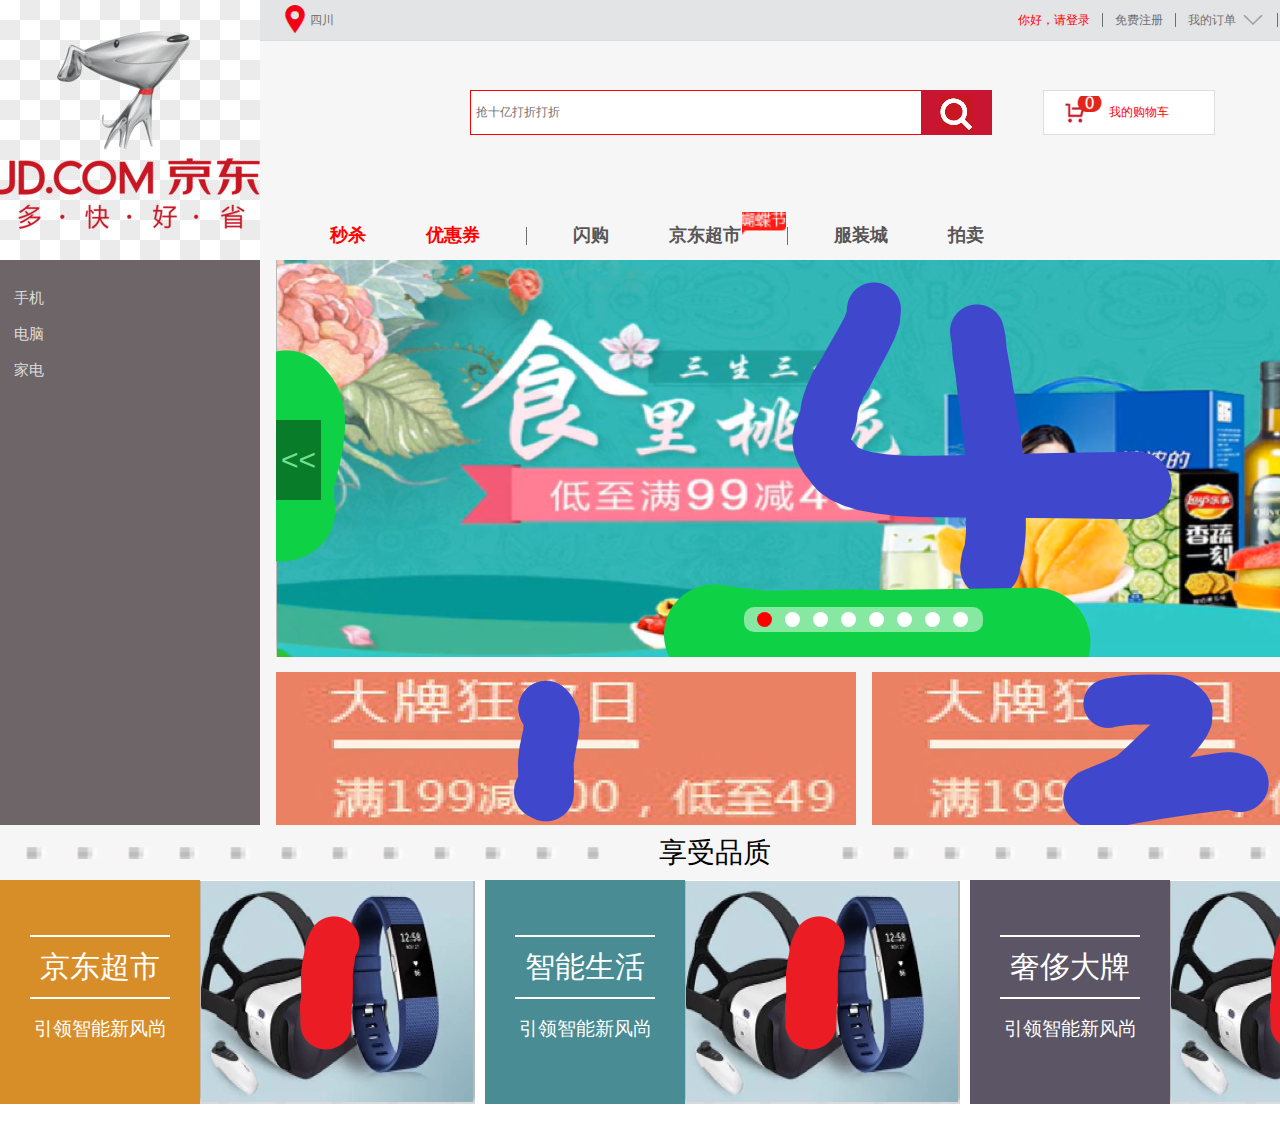
<file: index.html>
<!DOCTYPE html>
<html lang="en">
<head>
    <title>第一个页面</title>
    <meta charset="UTF-8">
    <link rel="stylesheet" type="text/css" href="css/reset.css">
    <link rel="stylesheet" type="text/css" href="css/base.css">
    <link rel="stylesheet" type="text/css" href="css/common.css">
    <link rel="stylesheet" type="text/css" href="css/page/index.css">
    <meta name="viewport" content="width=device-width, initial-scale=1.0">
</head>
<body>
    <div class="header">
        <!--logo-->
        <div class="logoDiv">
            <img src="image/logo.jpg"/>
        </div>
        <!--顶部导航条-->
        <div class="topMenu">
            <label class='cityName'>四川</label>
            <ul>
                <li class="red"><p>你好，请登录</p></li>
                <em></em>
                <li><p>免费注册</p></li>
                <em></em>
                <li><p>我的订单</p><i class="popUpBtn"></i></li>
                <em></em>
                <li><p>我的京东</p></li>
                <em></em>
                <li><p>京东会员</p><i class="popUpBtn"></i></li>
            </ul>
        </div>
        <!--header搜索框-->
        <div class="searchWrap">
            <input type="text" class="headerSearch" value="抢十亿打折打折"/>
            <input type="button" class="searchBtn"/>
            <div class="myShopDiv">我的购物车</div>
        </div>
        <!--栏目导航条-->
        <div class="columnDiv">
            <ul>
                <li class="red">秒杀</li>
                <li class="red">优惠券</li>
                <em></em>
                <li>闪购</li>
                <li class="pr">
                    京东超市
                    <i class="hot pa"></i>
                </li>
                <em></em>
                <li>服装城</li>
                <li>拍卖</li>
            </ul>
        </div>
    </div>

    <!-- mainID -->
    <div id="mainID">
        <!-- 左侧产品导航 -->
        <div class="productNav">
            <ul>
                <li>
                    <P>手机</P>
                    <div class="popup">1111</div>
                </li>
                <li>
                    <P>电脑</P>
                    <div class="popup">2222</div>
                </li>
                <li>
                    <p>家电</p>
                    <div class="popup">3333</div>
                </li>
            </ul>
        </div>
        <!-- 轮播图 -->
        <div class="sliderDiv">
            <label><<</label>
            <ul>
                <li><img src="image/temp/slider_1.png"/></li>
                <li><img src="image/temp/slider_2.png"/></li>
                <li><img src="image/temp/slider_3.png"/></li>
                <li><img src="image/temp/slider_4.png"/></li>
            </ul>
            <span>>></span>
            <div class="pointerBtnBg"></div>
            <div class="pointerBtn">
                <ul>
                    <li class="bgRed"></li>
                    <li></li>
                    <li></li>
                    <li></li>
                    <li></li>
                    <li></li>
                    <li></li>
                    <li></li>
                </ul>
            </div>
        </div>
        <!-- 广告位 -->
        <div class="adDiv mT10">
            <img class="fl" src="image/temp/5.png"/>
            <img class="fr" src="image/temp/6.png"/>
        </div>
    </div>

    <!-- productList -->
    <div class="productListTitle">
        <p>享受品质</p>
    </div>
    <!-- 产品列表容器 -->
    <div class="productList">
        <div class="fl productBlock mR10 productBg_1">
            <dl class="bg_1">
                <dt>京东超市</dt>
                <dd>引领智能新风尚</dd>
            </dl>
        </div>  
        <div class="fl productBlock mR10 productBg_2">
            <dl class="bg_2">
                <dt>智能生活</dt>
                <dd>引领智能新风尚</dd>
            </dl>
        </div>
        <div class="fl productBlock productBg_3">
            <dl class="bg_3">
                <dt>奢侈大牌</dt>
                <dd>引领智能新风尚</dd>
            </dl>
        </div>
    </div>



    <br/>
    <br/>

</body>
</html>
</file>
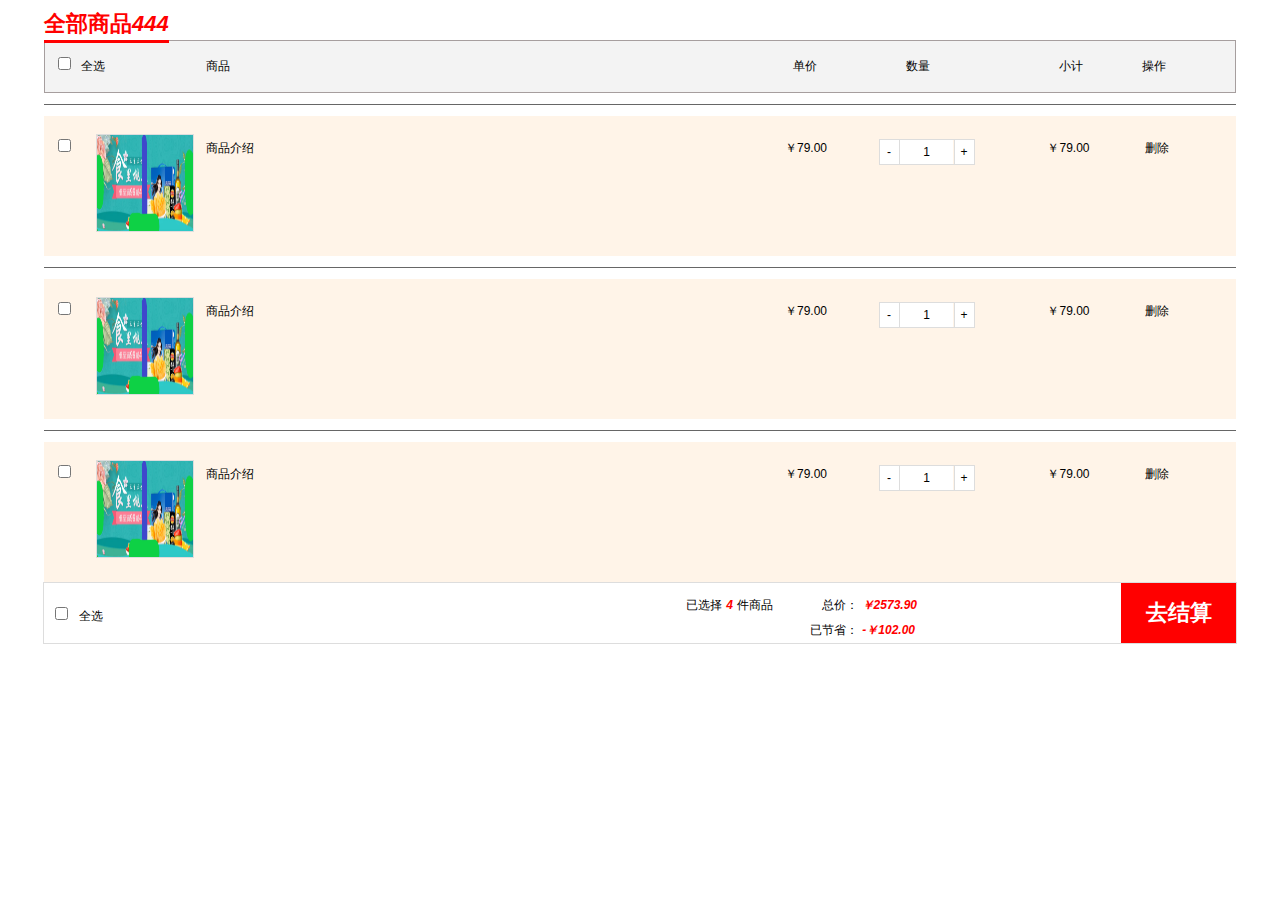
<file: cart.html>
<!DOCTYPE html>
<html lang="en">
<head>
    <title>购物车</title>
    <meta charset="UTF-8">
    <link rel="stylesheet" type="text/css" href="css/reset.css">
    <link rel="stylesheet" type="text/css" href="css/common.css">
    <link rel="stylesheet" type="text/css" href="css/page/cart.css">
    <meta name="viewport" content="width=device-width, initial-scale=1.0">
</head>
<body>
    <!-- title -->
    <div class="cartTitle">
        <label>全部商品<i class="titleNum">444</i></label>
    </div>
    <!-- 头 -->
    <div class="cartHead">
        <ul>
            <li class="w_1">
                <input type="checkbox" class="mR10">全选
            </li>
            <li class="w_2">商品</li>
            <li class="w_3">单价</li>
            <li class="w_4">数量</li>
            <li class="w_5">小计</li>
            <li>操作</li>
        </ul>
    </div>
    <!-- 商品列表 -->
    <div class="cartWrap cle">
        <!-- 分割线 -->
        <div class="goodsLine"></div>
        <!-- 一条商品信息 -->
        <div class="goodsItem">
            <ul>
                <li class="w_1"><input type="checkbox"></li>
                <li class="w_2"><img src="image/temp/slider_1.png"></li>
                <li class="w_3">商品介绍</li>
                <li class="w_4">￥79.00</li>
                <li class="w_5">
                    <div class="enterGoodsNum">
                        <input class="goods_a" type="button" value="-"/>
                        <input class="goods_b" type="text" value=1>
                        <input class="goods_c" type="button" value="+">
                    </div>
                </li>
                <li class="w_6">￥79.00</li>
                <li class="w_7">删除</li>
            </ul>
        </div>
        <div class="goodsLine"></div>
        <!-- 一条商品信息 -->
        <div class="goodsItem">
            <ul>
                <li class="w_1"><input type="checkbox"></li>
                <li class="w_2"><img src="image/temp/slider_1.png"></li>
                <li class="w_3">商品介绍</li>
                <li class="w_4">￥79.00</li>
                <li class="w_5">
                    <div class="enterGoodsNum">
                        <input class="goods_a" type="button" value="-"/>
                        <input class="goods_b" type="text" value=1>
                        <input class="goods_c" type="button" value="+">
                    </div>
                </li>
                <li class="w_6">￥79.00</li>
                <li class="w_7">删除</li>
            </ul>
        </div>
        <div class="goodsLine"></div>
        <!-- 一条商品信息 -->
        <div class="goodsItem">
            <ul>
                <li class="w_1"><input type="checkbox"></li>
                <li class="w_2"><img src="image/temp/slider_1.png"></li>
                <li class="w_3">商品介绍</li>
                <li class="w_4">￥79.00</li>
                <li class="w_5">
                    <div class="enterGoodsNum">
                        <input class="goods_a" type="button" value="-"/>
                        <input class="goods_b" type="text" value=1>
                        <input class="goods_c" type="button" value="+">
                    </div>
                </li>
                <li class="w_6">￥79.00</li>
                <li class="w_7">删除</li>
            </ul>
        </div>
    </div>
    <!-- cart footer -->
    <div class="cartFooter">
        <div class="footerCheck">
            <input class="chk" type="checkbox">
            <label>全选</label>
        </div>  

        <div  class="goodsSelect">已选择<i>4</i>件商品</div>
        <div class="totalMoney">总价：<i>￥2573.90</i></div>
        <div class="saveMoney">已节省：<i>-￥102.00</i></div>
        <div class="gotoPayBtn">去结算</div>
    </div>
</body>
</html>
</file>
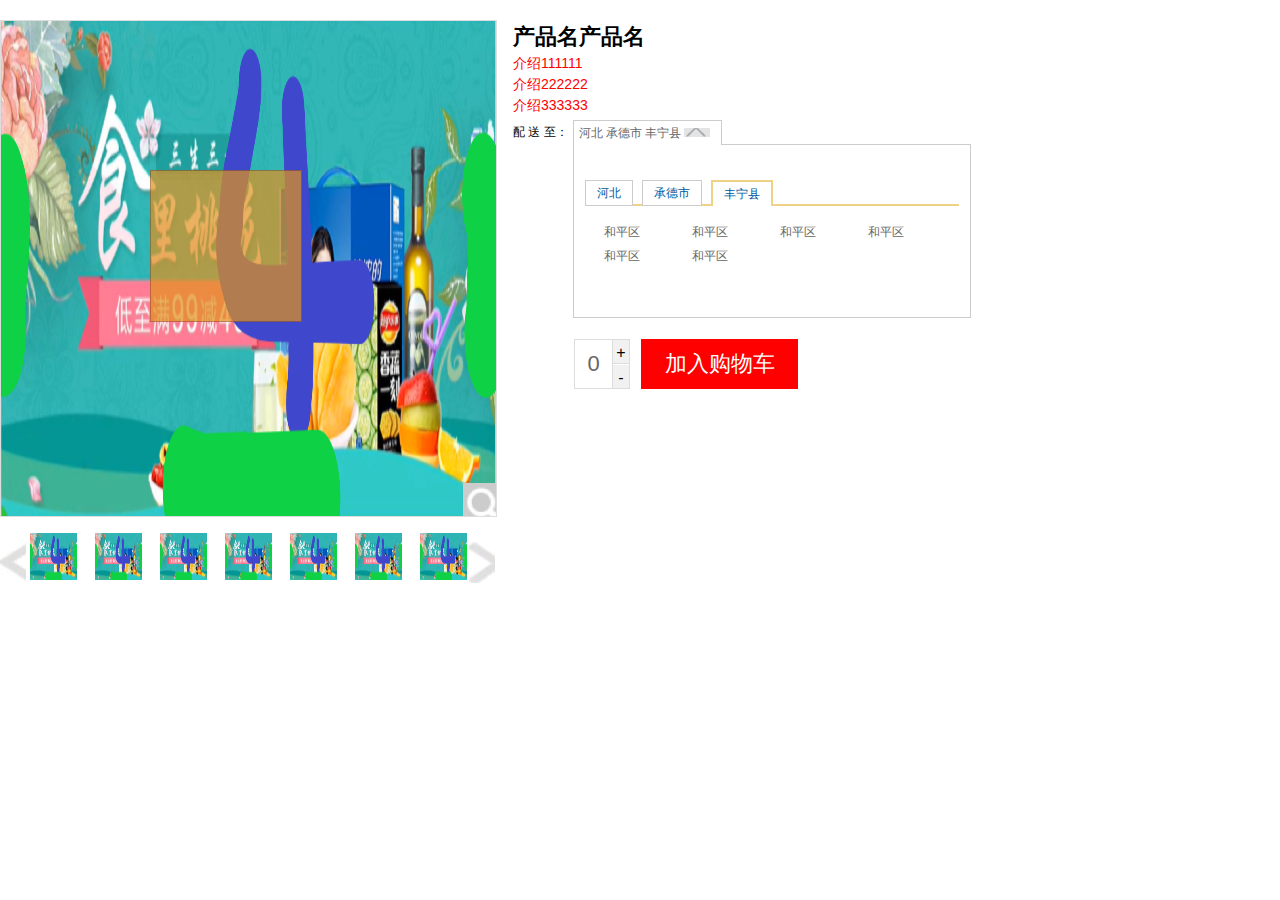
<file: product.html>
<!DOCTYPE html>
<html lang="en">
<head>
    <title>产品详情页</title>
    <meta charset="UTF-8">
    <link rel="stylesheet" type="text/css" href="css/reset.css">
    <link rel="stylesheet" type="text/css" href="css/common.css">
    <link rel="stylesheet" type="text/css" href="css/page/product.css">
    <meta name="viewport" content="width=device-width, initial-scale=1.0">
</head>
<body>
    <div class="productWrap">
        <!-- 左边容器 -->
        <div class="productImgWrap fl">
            <!-- 大小图切换 -->
            <div class="productImg">
                <div class="maskDiv"></div>
                <div class="localImgDiv dis_no">
                    <img src="image/temp2/1.png">
                </div>
                <img  class="goodsImg" src="image/temp2/1.png">
                <i class="icons"></i>
            </div>
            <!-- 小图列表 -->
            <div class="goodsList">
                <label></label>
                <ul>
                    <li><img src="image/temp2/1.png"></li>
                    <li><img src="image/temp2/1.png"></li>
                    <li><img src="image/temp2/1.png"></li>
                    <li><img src="image/temp2/1.png"></li>
                    <li><img src="image/temp2/1.png"></li>
                    <li><img src="image/temp2/1.png"></li>
                    <li><img src="image/temp2/1.png"></li>
                </ul>
                <span></span>
            </div>
        </div>

        <!-- 右边容器 -->
        <div class="productInfo fr">
            <!-- 产品标题 -->
            <div class="goodsTitle cle">
                <h1>产品名产品名</h1>
                <ul>
                    <li>介绍111111</li>
                    <li>介绍222222</li>
                    <li>介绍333333</li>
                </ul>
            </div>

            <!-- 省市区配送地址 -->
            <div class="addressWrap cle">
                <div class="fl mR5 mT3">配 送 至：</div>
                <div class="fl">
                    <div class="addressTitle">河北 承德市 丰宁县<i></i></div>
                    <div class="addressList">
                        <div class="addressTabBtn cle">
                            <ul>
                                <li>河北</li>
                                <li>承德市</li>
                                <li class="yellowLi">丰宁县</li>
                            </ul>
                        </div>
                        <div class="addressName cle">
                            <ul>
                                <li>和平区</li>
                                <li>和平区</li>
                                <li>和平区</li>
                                <li>和平区</li>
                                <li>和平区</li>
                                <li>和平区</li>
                            </ul>
                        </div>
                    </div>
                </div>
            </div>

            <!-- 加入购物车 -->
            <div class="gotoShopWrap">
                <div class="goodsNum">
                    <input class="input_a" type="text" value=0>
                    <input class="input_b" type="button" value="+">
                    <input class="input_c" type="button" value="-">
                </div>
                <div class="gotoCartBtn">加入购物车</div>
            </div>
        </div>
    </div>
</body>
</html>
</file>
<file: css/base.css>
/**********
*日期：2020/10/24
*作者：luke
*用途：大的结构
*other:none
*version:1.0
*/

/*header*/
.header{
    width:1192px;height:260px;background-color: #f6f6f6;
    padding: 0 0 0 260px;
    margin: 0 auto;
    position: relative;
}
/* main */
#mainID{
    width:1452px;height:565px;background-color: #f6f6f6;
    margin: 0 auto;
}
</file>
<file: css/common.css>
/**********
*日期：2020/10/24
*作者：luke
*用途：公共的css样式
*other:none
*version:1.0
*/

.pr{position:relative;}
.pa{position: absolute;}

.fl{float:left;}
.fr{float:right;}

.mT3{margin-top: 3px;}
.mT10{margin-top: 15px;}
.mR5{margin-right: 5px;}
.mR10{margin-right: 10px;}

.dis_no{display: none;}

.cle:after{clear:both;content:'.';display:block;width:0;height:0;visibility: hidden;}
</file>
<file: css/page/index.css>
/**********
*日期：2020/10/24
*作者：luke
*用途：首页的css
*other:none
*version:1.0B
*/

/*logo*/
.logoDiv{
    width: 260px;;height: 260px;
    position: absolute;top:0;left: 0;
}

/*顶部导航条*/
.topMenu{
    width: 100%;height: 40px;
    background-color: #e3e4e6;
    border-bottom: 1px solid #ddd;
    float:left;
}

.topMenu label.cityName{
    height: 34px;color: #6f6e71;
    background-image:url('../../image/icons/icon_1.png');
    background-repeat: no-repeat;
    padding:10px 0 0 30px;
    margin:1px 0 0 20px;
    float:left;
}

.topMenu ul{float:right;}

.topMenu ul li{float: left;padding:0 12px;color: #6f6e71;line-height: 40px;}

.topMenu ul li p{float:left;}

.topMenu ul li i.popUpBtn{
    width:25px;height:13px;float: right;margin: 12px 0  0 4px;
    background: url('../../image/icons/icon_2.png')no-repeat;
    cursor:pointer;
}

.topMenu ul li.red{color: #ff0000;}

.topMenu ul em{width: 1px;height: 14px;background: #6f6e71;float:left;margin-top: 13px;}

/*header搜索框*/
.searchWrap{
    width: 800px;height: 45px;
    position: absolute;top:90px; left:470px;
}
input.headerSearch{
    width:445px; height:43px; background-color: #fff;
    border:solid 1px #f00;color:#6f6e71;
    float:left;padding-left: 5px;
}
input.searchBtn{
    width:70px; height:45px;
    border:0px; float:left;
    background-image: url('../../image/icons/icon_3.png');
    background-position: 17px 5px;
    background-color: #c81632;
    background-repeat: no-repeat;
    cursor: pointer;
}
.myShopDiv{
    width:105px; height:43px; background:#fff;
    border:1px solid #ddd; float:left; margin-left: 51px;
    color:#f00;padding-left: 65px;line-height: 43px;
    background-image: url('../../image/icons/icon_4.png');
    background-position: 17px 5px;
    background-color: #fff;
    background-repeat: no-repeat;
    cursor: pointer;
}
/*栏目导航条*/
.columnDiv{
    position: absolute;bottom:11px;left:300px;
}
.columnDiv li{
    float:left;color:#565455;
    padding:0 30px;font-size: 18px;font-weight: bold;
}
.columnDiv li.red{
    color: #f00;
}

.columnDiv em{
    width: 1px;height: 18px;background: #6f6e71;float:left;margin: 5px 16px 0 16px;
}
.columnDiv i.hot{
    width: 44px;height:23px;
    background-image: url('../../image/icons/icon_5.png');
    background-repeat: no-repeat;
    top:-10px;right:-15px;
    display: block;
}

/* product导航条 */
.productNav{
    float: left;width: 260px;height: 565px;
    background-color: #6E6568;
}
.productNav ul{
    margin-top: 20px;
}
.productNav ul li{
    clear:both;
    height:36px;
    padding-left:14px;
    position: relative;
}

/* 定义了li标签的hover */
.productNav ul li:hover{
    background-color:#ddd;
    cursor:pointer;
}

.productNav ul li p{
    line-height: 36px;
    text-align: left;font-size:15px;
    color:#ddd;
}

/* 定义了li标签里p的hover */
.productNav ul li:hover p{
    color:#6E6568;
    cursor:pointer;
}
.productNav ul li div.popup{
    width: 200px;height:240px;background-color:#ddd;
    position: absolute;top:0;left:260px;
    display:none;z-index: 12;
}
.productNav ul li:hover div.popup{
    display:block;
}

/* 轮播图 */
.sliderDiv{
    width:1176px;height:397px;float:right;overflow: hidden;
    position: relative;
}

.sliderDiv ul{
    width:4752px;position:absolute;top:0;left:0;z-index: 8;
}
.sliderDiv ul li{
    width:1188px;height:397px;float:right;overflow: hidden;
}

.sliderDiv ul li img{width:1188px;height:397px;}

.sliderDiv label, .sliderDiv span{
    width:45px;height:80px;background-color: #000;
    position:absolute;top:160px;font-size: 30px;color:#fff;
    text-align: center;line-height: 80px;
    cursor:pointer;
    opacity:0.4;z-index: 9;
}
.sliderDiv label{left:0;}
.sliderDiv span{right:0;}
.sliderDiv label:hover{
    opacity:0.7;
}
.sliderDiv span:hover{
    opacity:0.7;
}
/* 小白点 */
.pointerBtn{
    width:239px;height:25px;position: absolute;z-index: 10;
    bottom:25px;left:50%;margin-left: -120px;
}

.pointerBtn ul{
    width:auto;position:static;
}
.pointerBtn ul li{
    background:#fff;border-radius: 100%;margin:5px 0px 0 13px;
    width:15px;height:15px;float:left;
}

.pointerBtn ul li.bgRed{
    background:#f00;
}

.pointerBtn ul li:hover{
    background:#f00;cursor:pointer;
}

/* 小白点半透明背景 */
.pointerBtnBg{
    width:239px;height:25px;position: absolute;z-index: 10;
    bottom:25px;left:50%;margin-left:-120px;background-color: #fff;opacity:0.5;
    border-radius: 10px;
}

/* 广告位 */
.adDiv{
    width:1176px;height:153px;float:right;
}
.adDiv img{
    width:580px;height:153px;
}

/* 享品质 title */
.productListTitle{
    width:1430px; height:55px;margin:0 auto;
    background-image: url("../../image/bg_1.jpg");
    background-color: #f6f6f6;
    background-position: center;
    background-repeat: repeat-x;
    text-align: center;
}
.productListTitle p{
    display:inline-block;padding:0 60px; height:55px;
    background: #f6f6f6;line-height: 55px;
    font-size:28px;
}
/* 产品列表 */
.productList{
    width:1445px;height:224px;margin:0 auto;
}
.productBlock{
    width:475px;height:224px;
}
.productBg_1{background:url(../../image/temp/temp_1.png)no-repeat;}
.productBg_2{background:url(../../image/temp/temp_1.png)no-repeat;}
.productBg_3{background:url(../../image/temp/temp_1.png)no-repeat;}

.productBlock dl{
    height:224px;width:200px;float:left;
}

.productBlock dl.bg_1{background-color: #d78e28;}
.productBlock dl.bg_2{background-color: #498c94;}
.productBlock dl.bg_3{background-color: #5c5566;}

.productBlock dl dt{
    width:140px;height:60;margin:55px auto 0 auto;
    border-top:2px solid #fff;
    border-bottom:2px solid #fff;
    text-align: center;line-height: 60px;color:#fff;
    font-size: 30px;
}
.productBlock dl dd{
    width:140px;height:60;margin:0 auto;
    text-align: center;line-height: 60px;color:#fff;
    font-size: 19px;
}
</file>
<file: css/page/cart.css>
/**********
*日期：2020/10/31
*作者：luke
*用途：购物车的css
*other:none
*version:1.0B
*/

/* title */
.cartTitle{
    width:1192px;height:40px;margin:0 auto;
    position: relative;
}

.cartTitle label{
    font-size: 22px;font-weight: bold;
    color:#f00;border-bottom:3px solid #f00;
    position: absolute;left:0;bottom:-3px;
}

.cartTitle i.titleNum{
    font-weight: bold;
}

/* table header */
.cartHead{
    width:1164px;height:51px;margin:0 auto;
    background: #f3f3f3;border:1px solid #a69e9e;
    padding:0 13px;line-height: 51px;
}

.cartHead li{float:left;}
.cartHead li.w_1{width:148px;}
.cartHead li.w_2{width:587px;}
.cartHead li.w_3{width:113px;}
.cartHead li.w_4{width:153px;}
.cartHead li.w_5{width:83px;}

/* 商品列表 */
.cartWrap{
    width:1192px;margin:0 auto;
}

.goodsItem{
    width:100%;height:140px;margin:0 auto;background:#fff4e8;
}

.goodsItem li{float:left;}
.goodsItem li.w_1{
    width:15px;margin:23px 23px 0 14px;
}
.goodsItem li.w_2{
    width:96px;height:96px;margin:18px 12px 0 0;
    background:#fff;overflow: hidden;
    border:1px solid #ddd;text-align: center;
}
.goodsItem li.w_2 img{width:96px;height:96px;}
.goodsItem li.w_3{width:545px;margin-top: 23px;}
.goodsItem li.w_4{
    width:110px;margin-top: 23px;
    text-align:center;
}
.goodsItem li.w_5{width:131px;margin-top: 23px;}
.goodsItem li.w_6{width:153px;margin-top: 23px;text-align: center;}
.goodsItem li.w_7{margin-top: 23px;}
/* 商品输入框 */
.enterGoodsNum{
    width:94px;height:24px;
    border:1px solid #ddd;margin:0 auto;
    overflow: hidden;position:relative;
}
input.goods_a,input.goods_c{
    width:20px;height:24px;display:block;
    background:#fff;top:0;
    border:0;cursor: pointer;
}
input.goods_a{border-right:1px solid #ddd;position: absolute;left:0;}
input.goods_c{border-left:1px solid #ddd;position: absolute;right:0;}
input.goods_b{
    width:53px;height:24px;border:0;
    display:block;margin:0 auto;
    text-align: center;
}

.goodsLine{
    width:100%;height:1px;background:#666;
    margin:11px 0;
}

/* cartFooter */
.cartFooter{
    height:60px;width:1192px;background:#fff;
    border:1px solid #ddd;margin:0 auto;position: relative;
}
.footerCheck{
    float: left;
}
.footerCheck input.chk,
.footerCheck label{
    float: left;margin:24px 0 0 11px;
}

.goodsSelect{
    position: absolute;top:13px;right:463px;
}
.goodsSelect i{
    padding:0 4px;font-weight: bold;color:#f00;
}
.totalMoney{
    position: absolute;top:13px;right:315px;
}
.totalMoney i{
    padding:0 4px;font-weight: bold;color:#f00;
}
.saveMoney{
    position: absolute;top:38px;right:317px;
}
.saveMoney i{
    padding:0 4px;font-weight: bold;color:#f00;
}
.gotoPayBtn{
    position: absolute;top:0;right:0;width:115px;height:60px;
    background:#f00;color:#fff;font-size: 22px;font-weight: bold;
    text-align: center;line-height: 60px;
}
</file>
<file: css/page/product.css>
/**********
*日期：2020/10/28
*作者：luke
*用途：产品详情页的css
*other:none
*version:1.0B
*/
/* 大小图 */
.productWrap{
    width:1313px;height:600px;margin:20px auto;
}
.productImgWrap{
    width:496px;height:600px;
}
.productImg{
    width:495px;height:495px;
    border:1px solid #ddd;
    position: relative;
}
.productImg img.goodsImg{
    width: 495px;height:495px;
}
.productImg i.icons{
    display:block;width:33px;height:33px;
    position: absolute;bottom:0;right:0;
    background: url(../../image/icons/icon_6.png) no-repeat;
    z-index: 5;
}

/* 遮罩 */
.maskDiv{
    width:150px;height:150px;
    position: absolute;top:30%;left:30%;
    background-color: #e3921e;
    border:1px solid #a25a1a;
    opacity: 0.7;cursor:move;
}
/* 局部大图 */
.localImgDiv{
    width:495px;height:495px;position: absolute;
    top:0;right:-485px;background: #fff;
    overflow: hidden;
}
.localImgDiv img{
    width: 1500px;height:1500px;position:absolute;top:0;left:0;
}
/* 产品小图列表 */
.goodsList{
    width:495px;height:80px;overflow: hidden;
    position: relative;
}
.goodsList label, .goodsList span{
    width: 26px;height:43px;display:block;position: absolute;
    top:24px;cursor: pointer;
}
.goodsList label{left:0;background: url(../../image/icons/icon_7.png) no-repeat;}
.goodsList span{right:0;background: url(../../image/icons/icon_8.png) no-repeat;}
.goodsList ul{width: 460px;position: absolute;top:14px;left:28px;}
.goodsList ul li{
    width: 47px;height:50px;float: left;margin-right: 14px;
    border:2px solid #fff;
}
.goodsList ul li img{width: 47px;height:47px;}
.goodsList ul li:hover{
    border:2px solid #f00;
}

/* 右边容器 */
.productInfo{
    width: 800px;
}
/* 产品title */
.goodsTitle{
    width:100%;height:100px;
}
.goodsTitle h1{
    font-size: 22px;
}
.goodsTitle li{font-size:14px;color:#f00}

/* 配送地址 */
.addressWrap{
    width:470px; clear:both;
}
.addressTitle{
    height:24px;padding:0 5px; line-height: 24px;
    font-size: 12px;color:#666;
    border:solid 1px #ccc;
    border-bottom: 0;
    float: left;clear:both;
    background: #fff;
    position: relative;
    z-index: 4;
}
.addressTitle i{
    width: 32px;height:9px;
    background:url(../../image/icons/icon_9.png) no-repeat 0;
    float:right;margin:7px 0 0 3px;
}
.addressList{
    width: 374px;padding:35px 11px;
    border:solid 1px #ccc;
    float: left;
    clear:both;
    background: #fff;
    margin-top: -1px;
    z-index: 3;
}
.addressTabBtn{
    width:100%;  clear:both;
    border-bottom:2px solid #edd288;
}
.addressTabBtn li{
    float: left;height:24px;padding:0 11px;line-height: 24px;
    font-size:12px;color:#005aa0;margin-right:9px;
    border:solid 1px #ccc;cursor:pointer;
    margin-bottom:-2px;background:#fff;
}
.addressTabBtn li.yellowLi{
    border:solid 2px #edd288;border-bottom:0;
}
.addressName{
    width:100%;padding:14px;
}
.addressName li{
    height:24px;line-height: 24px;text-align: left;
    font-size: 12px;width:70px;float:left;margin-right: 13px;
    color:#666;;padding-left:5px;overflow: hidden;
    cursor:pointer;
}
.addressName li:hover{
    background:#ddd;border-radius: 5px;
}

/* 加入购物车 */
.gotoShopWrap{
    margin:21px 0 0 61px; float:left; clear:both;
}

.goodsNum{
    width:54px;height:48px;float:left;margin-right: 11px;
    border:1px solid #ddd;position:relative;overflow: hidden;
}

.goodsNum input.input_a,
.goodsNum input.input_b,
.goodsNum input.input_c{
    position:absolute;
}

.goodsNum input.input_a{
    width:37px;height:48px;left:0;top:0;font-size: 22px;
    text-align: center;line-height: 48px;color:#666;
    border:0;border-right: 1px solid #ddd;
}

.goodsNum input.input_b:hover,
.goodsNum input.input_c:hover{
    background:#ddd;
}

.goodsNum input.input_b{
    width:16px;height:24px;background:#f1f1f1;
    font-size: 16px;text-align: center;line-height: 25px;
    right:0; top:0;border:0;border-bottom: 1px solid #ddd;
    cursor:pointer;
}
.goodsNum input.input_c{
    width:16px;height:24px;background:#f1f1f1;
    font-size: 16px;text-align: center;line-height: 25px;
    right:0;bottom:-1px;border:0;border-bottom: 1px solid #ddd;
    cursor:pointer;
}
.gotoCartBtn{
    width:157px; height:50px;background:#f00;color:#fff;
    font-size: 22px;text-align: center;line-height: 50px;
    float: left;cursor:pointer;
}
</file>
